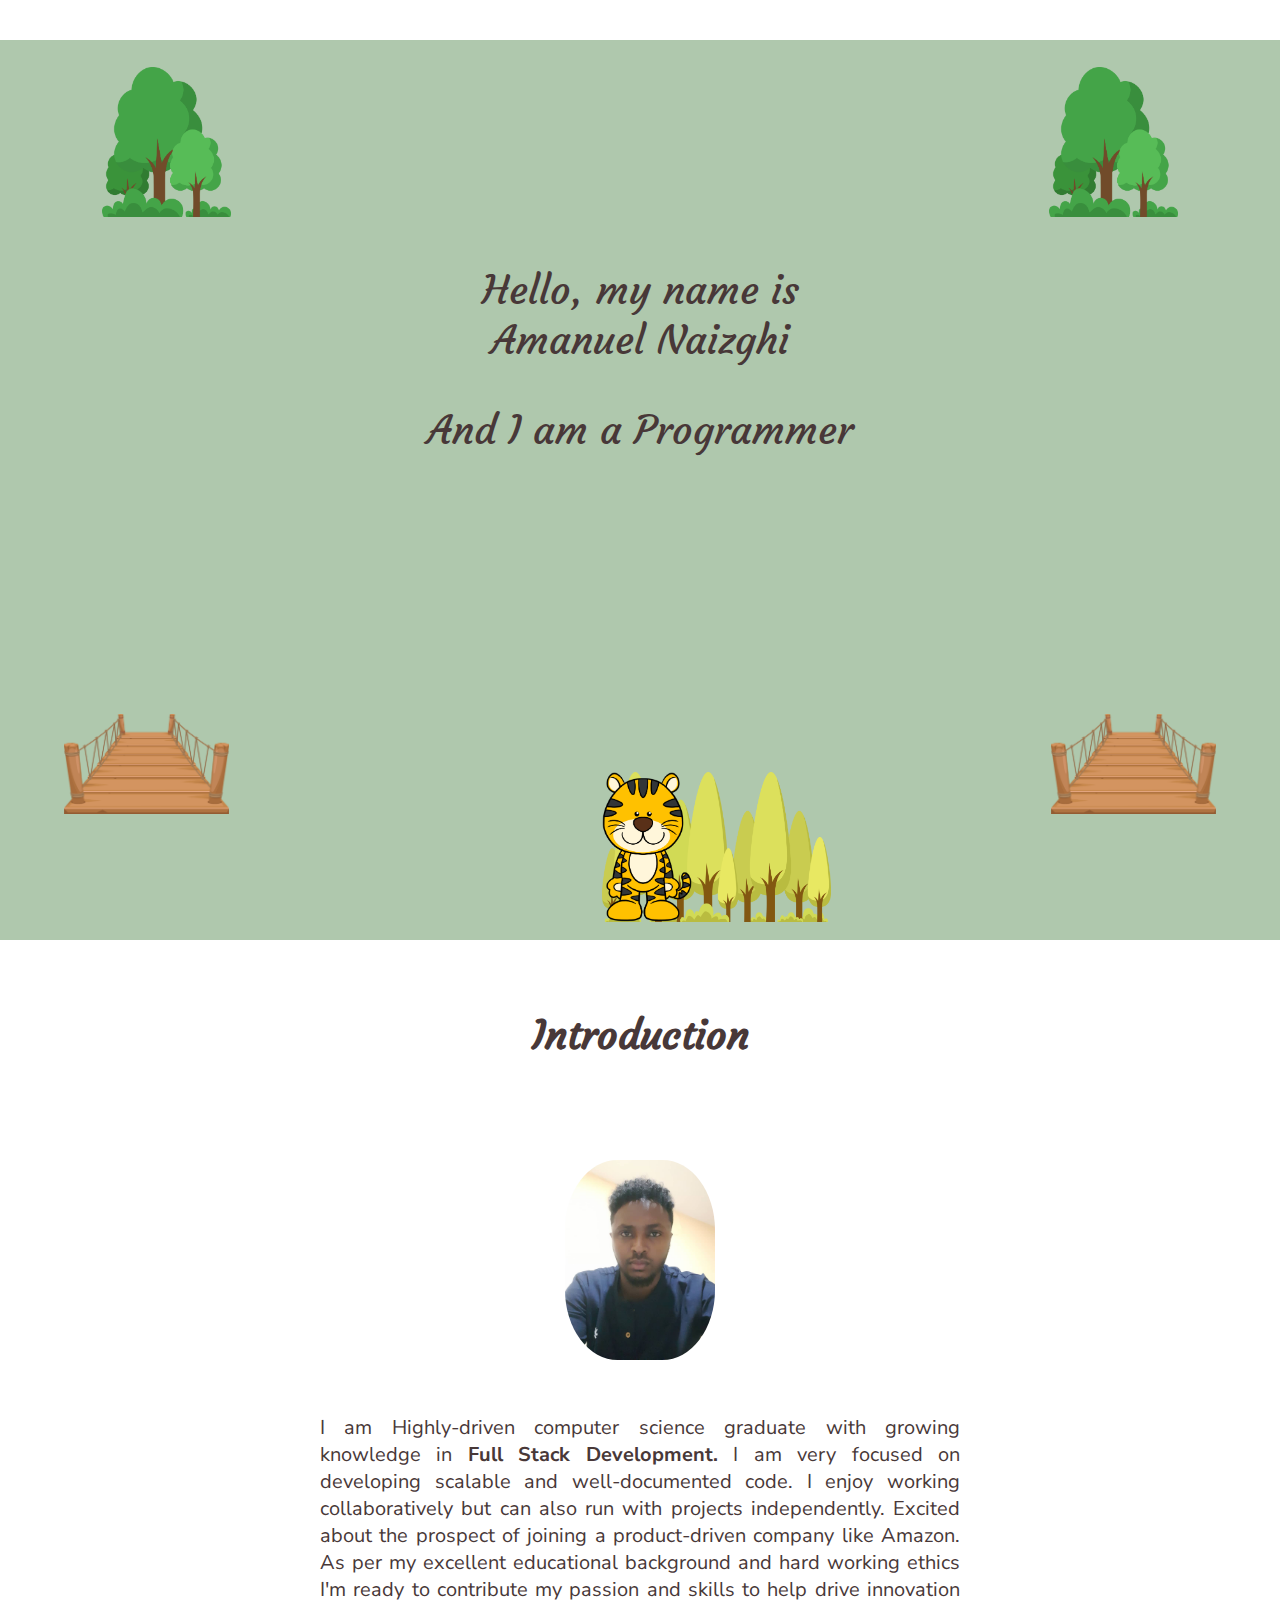
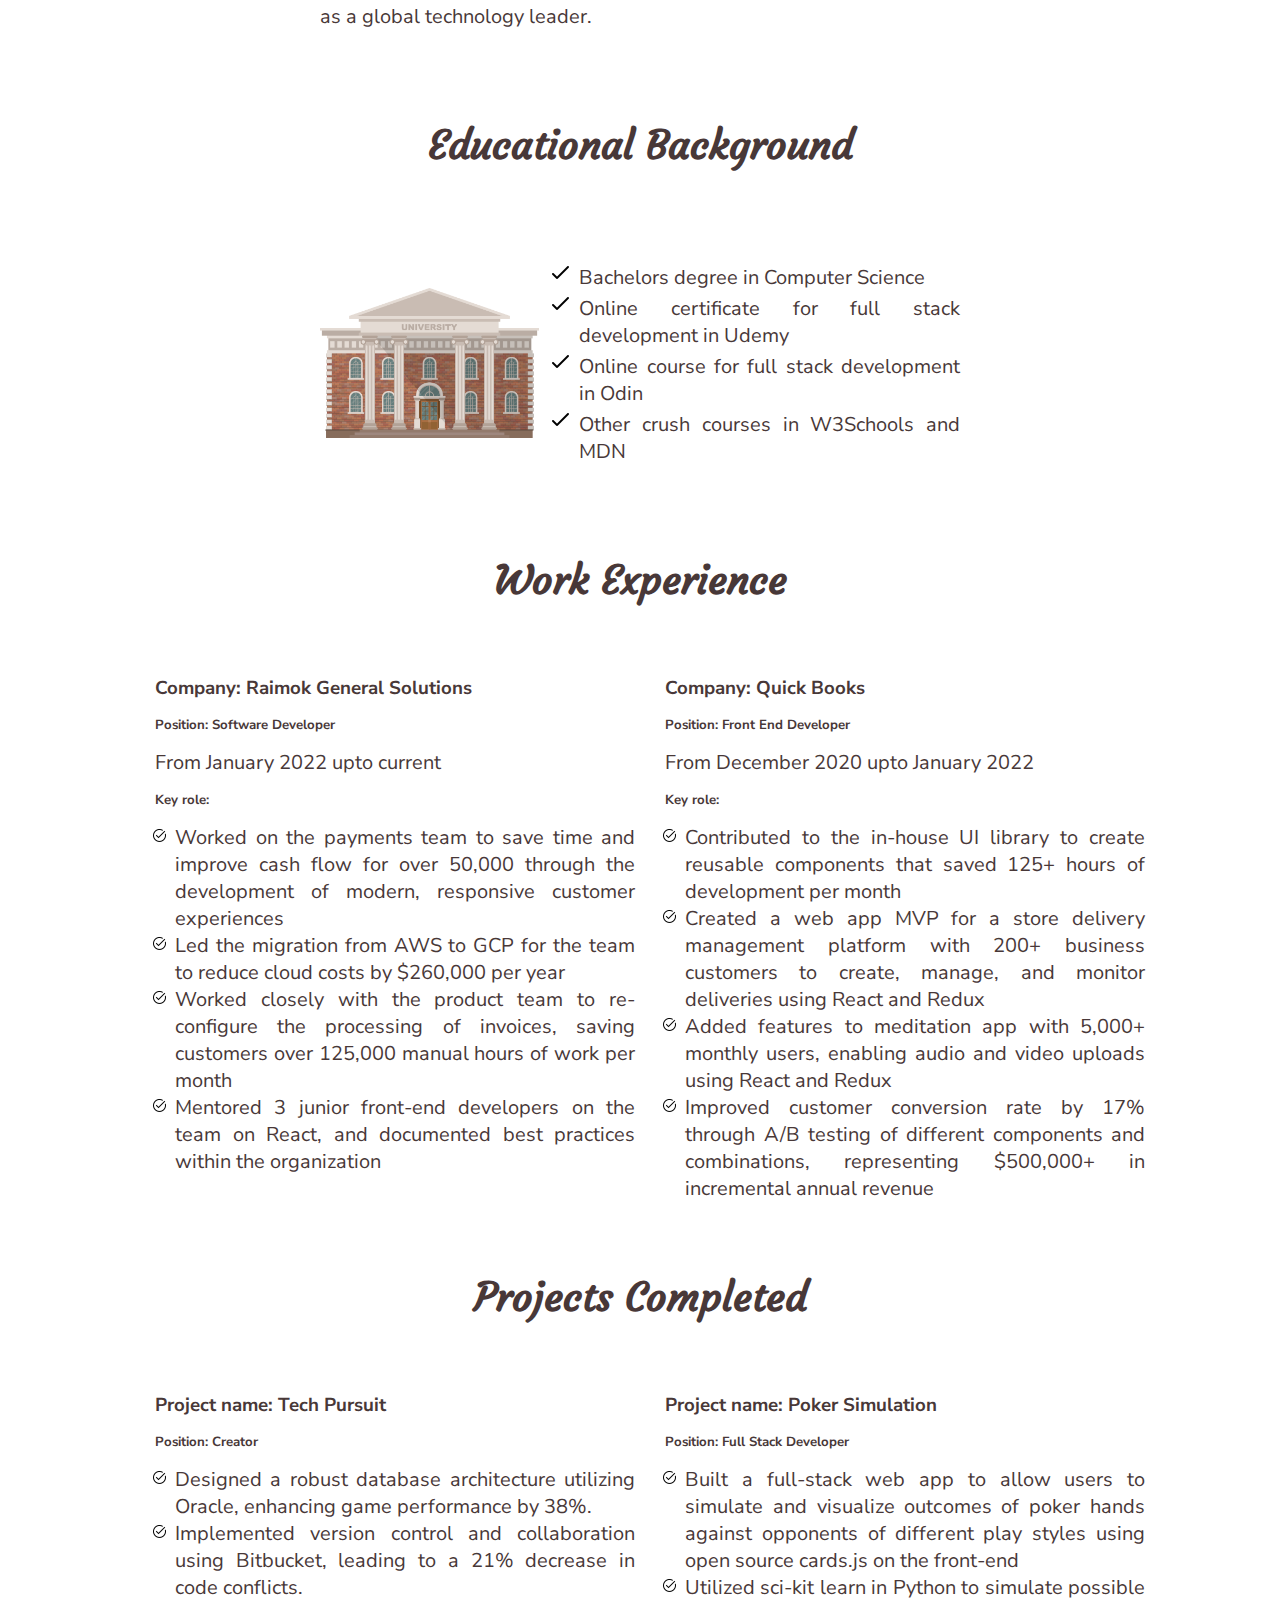
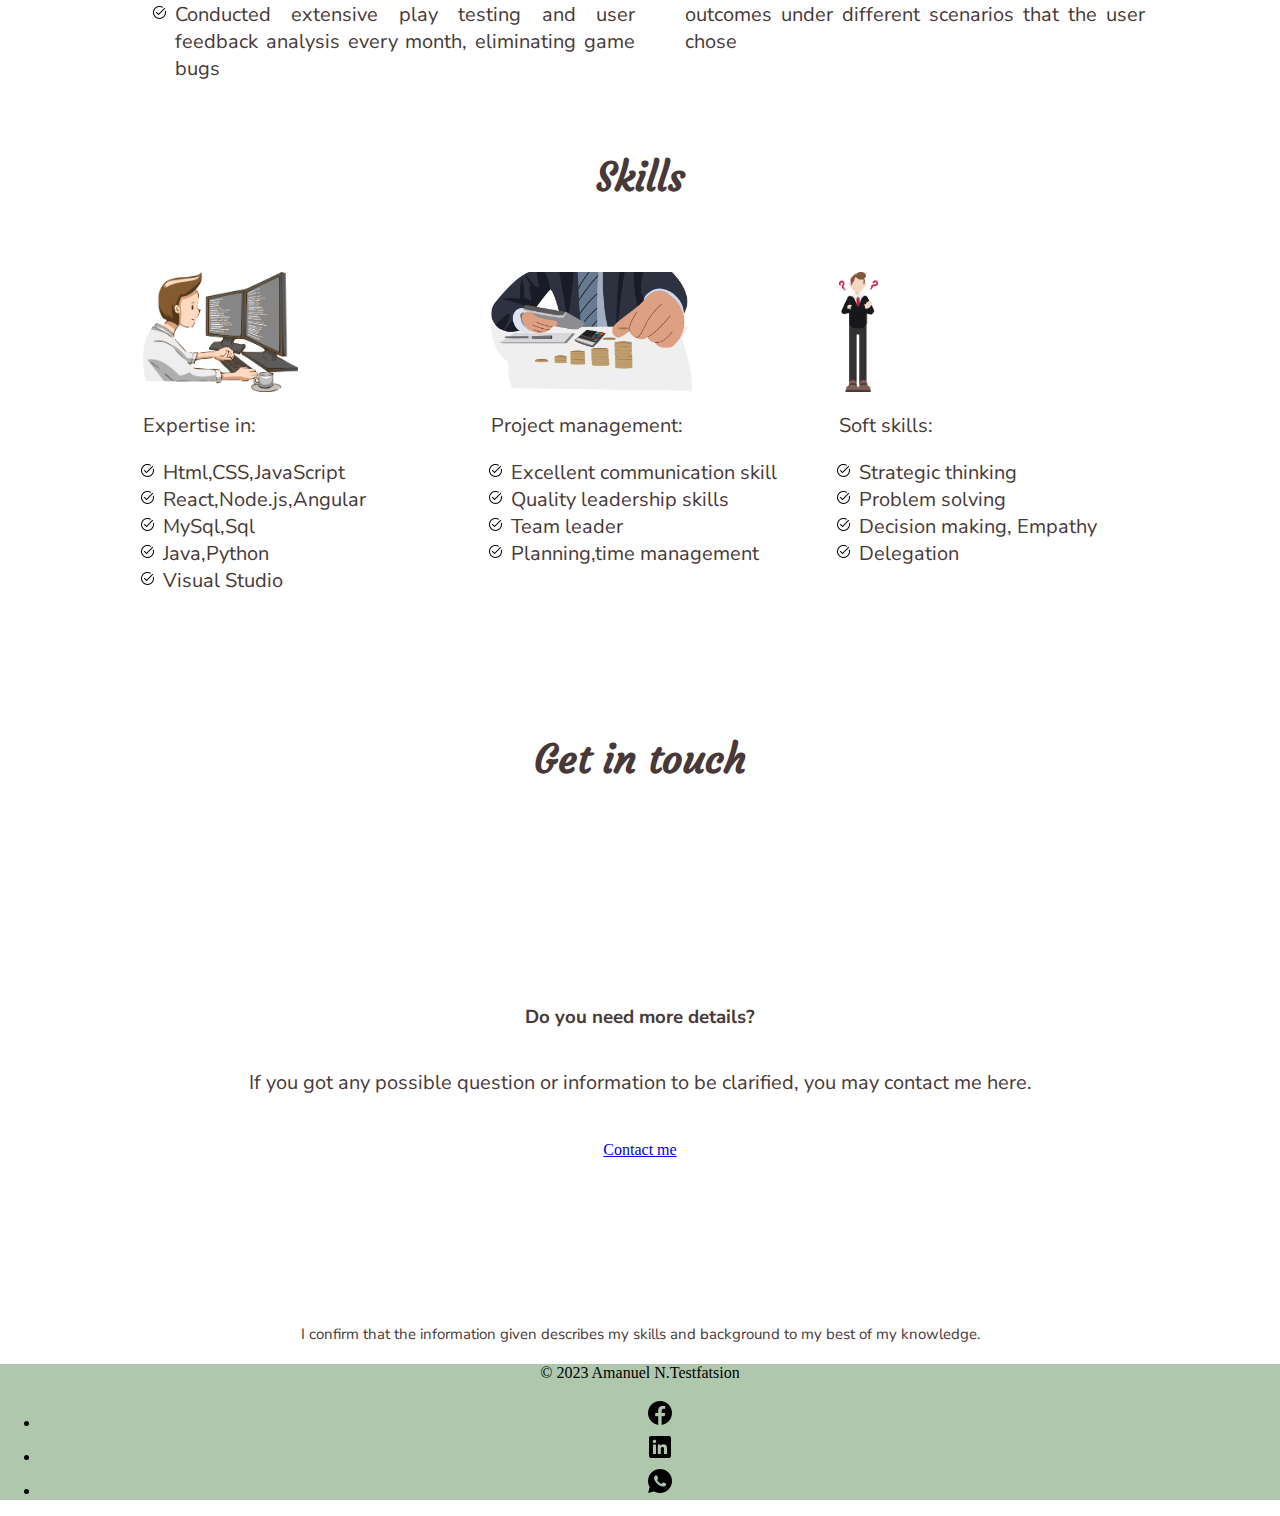
<file: index.html>
<!DOCTYPE html>
<html lang="en">
    <head>
        <meta charset="UTF-8">
        <title>My Resume</title>
        <link href="https://cdn.jsdelivr.net/npm/bootstrap@5.3.2/dist/css/bootstrap.min.css" rel="stylesheet" 
        integrity="sha384-T3c6CoIi6uLrA9TneNEoa7RxnatzjcDSCmG1MXxSR1GAsXEV/Dwwykc2MPK8M2HN" crossorigin="anonymous">

        <link rel="stylesheet" href="./style.css">

        <link rel="preconnect" href="https://fonts.googleapis.com">
        <link rel="preconnect" href="https://fonts.gstatic.com" crossorigin>
        <link href="https://fonts.googleapis.com/css2?family=Source+Serif+4:opsz,wght@8..60,300&display=swap" rel="stylesheet">

        <link rel="preconnect" href="https://fonts.googleapis.com">
        <link rel="preconnect" href="https://fonts.gstatic.com" crossorigin>
        <link href="https://fonts.googleapis.com/css2?family=Encode+Sans+Expanded:wght@200&display=swap" rel="stylesheet">

        <link rel="preconnect" href="https://fonts.googleapis.com">
        <link rel="preconnect" href="https://fonts.gstatic.com" crossorigin>
        <link href="https://fonts.googleapis.com/css2?family=Courgette&display=swap" rel="stylesheet">

        <link rel="preconnect" href="https://fonts.googleapis.com">
        <link rel="preconnect" href="https://fonts.gstatic.com" crossorigin>
        <link href="https://fonts.googleapis.com/css2?family=Courgette&display=swap" rel="stylesheet">

        <link rel="preconnect" href="https://fonts.googleapis.com">
        <link rel="preconnect" href="https://fonts.gstatic.com" crossorigin>
        <link href="https://fonts.googleapis.com/css2?family=Nunito+Sans:opsz,wght@6..12,300&display=swap" rel="stylesheet">
    </head>
    <body>
        <!-- First page-->
        <section>
            <div class="first-page">
                    <img class="tree1" src="./images/tree1.png" alt="tree" height="150px">
                    <img class="tree2" src="./images/tree1.png" alt="tree" height="150px">
                    <div class="text">
                        <p>Hello, my name is<br> Amanuel Naizghi</p>
                        <p>And I am a Programmer</p> 
                    </div>  
                    <img class="bridge1" src="./images/bridge.png" alt="bridge" height="100px">
                    <img class="bridge2" src="./images/bridge.png" alt="bridge" height="100px">
                    <img class="forest" src="./images/forest.png" alt="forest" height="150px">
                    <img class="tiger" src="./images/tiger.png" alt="tiger" height="150px">
                                  
            </div>
        </section>
        <!-- Second page for introduction -->
        <section>
            <div class="second-page">
                <div class="content">
                    <h1>Introduction</h1>
                    <img src="./images/Amaneul.jpeg" alt="Amanuel">
                    <div class="text-container">
                        <div></div>
                        <p>I am Highly-driven computer science graduate 
                            with growing knowledge in <strong>Full Stack Development. </strong>
                            I am very focused on developing scalable and well-documented
                            code. I enjoy working collaboratively but can also run                        
                            with projects independently. Excited about the prospect of
                            joining a product-driven company like Amazon. As per my excellent
                            educational background and hard working ethics I'm ready to contribute my passion
                            and skills to help drive innovation as a global technology leader.
                        </p>
                        <div></div>                       
                    </div>
                </div>
            </div>
        </section>
        <!-- Third page Educational background and work experience -->
        <section>
            <div class="third-page">
                <h1>Educational Background</h1>
                <div class="education">
                    <div></div>
                    <div class="achievements-container">
                        <img src="./images/university.png" alt="university" height="150px">
                        <ul class="achievements">
                            <li>Bachelors degree in Computer Science </li>
                            <li>Online certificate for full stack development in Udemy</li>
                            <li>Online course for full stack development in Odin</li>
                            <li>Other crush courses in W3Schools and MDN</li>
                        </ul>
                    </div>
                    <div></div>
                </div>
                <h1>Work Experience</h1>
                <div class="work-experience">
                    <div></div>
                    <div class="work1">
                        <h3>Company: Raimok General Solutions</h3>
                        <h5>Position: Software Developer</h5>
                        <p>From January 2022 upto current</p>
                        <h5>Key role: </h5>
                        <ul class="roles">
                            <li>Worked on the payments team to save time and improve cash
                            flow for over 50,000 through the development of modern,
                            responsive customer experiences
                            </li>
                            <li>Led the migration from AWS to GCP for the team to reduce
                                cloud costs by $260,000 per year
                            </li>
                            <li>
                                Worked closely with the product team to re-configure the
                                processing of invoices, saving customers over 125,000 manual
                                hours of work per month
                            </li>
                            <li>
                                Mentored 3 junior front-end developers on the team on React,
                                and documented best practices within the organization
                            </li>
                        </ul>
                    </div>
                    <div class="work2">
                        <h3>Company: Quick Books</h3>
                        <h5>Position: Front End Developer</h5>
                        <p>From December 2020 upto January 2022</p>
                        <h5>Key role: </h5>
                        <ul class="roles">
                            <li>Contributed to the in-house UI library to create reusable
                                components that saved 125+ hours of development per month
                            </li>
                            <li>Created a web app MVP for a store delivery management
                                platform with 200+ business customers to create, manage, and
                                monitor deliveries using React and Redux
                            </li>
                            <li>Added features to meditation app with 5,000+ monthly users,
                                enabling audio and video uploads using React and Redux
                            </li>
                            <li>Improved customer conversion rate by 17% through A/B
                                testing of different components and combinations,
                                representing $500,000+ in incremental annual revenue
                            </li>
                        </ul>
                    </div>
                    <div></div>
                </div>
            </div>
        </section>
        <!-- Fourth page project accomplishments and skills  -->
        <section>
            <div class="fourth-page">
                <h1>Projects Completed</h1>
                <div class="projects">
                    <div></div>
                    <div class="project1">
                        <h3>Project name: Tech Pursuit </h3>
                        <h5>Position: Creator </h5>
                        <ul class="project-role">
                            <li>
                                Designed a robust database architecture utilizing Oracle, 
                                enhancing game performance by 38%.
                            </li>
                            <li>
                                Implemented version control and collaboration using 
                                Bitbucket, leading to a 21% decrease in code conflicts.
                            </li>
                            <li>
                                Conducted extensive play testing and user feedback
                                analysis every month, eliminating game bugs
                            </li>
                        </ul>
                    </div>
                    <div class="project2">
                        <h3>Project name: Poker Simulation</h3>
                        <h5>Position: Full Stack Developer</h5>
                        <ul class="project-role">
                            <li>Built a full-stack web app to allow users to simulate and
                                visualize outcomes of poker hands against opponents of different
                                play styles using open source cards.js on the front-end
                            </li>
                            <li>
                                Utilized sci-kit learn in Python to simulate possible outcomes 
                                under different scenarios that the user chose
                            </li>
                        </ul>
                    </div>
                    <div></div>
                </div>
                <h1>Skills</h1>
                <div class="skills">
                    <div></div>
                    <div class="skill1">
                        <img src="./images/programming.png" alt="coding" height="120px" max-width="100px">
                        <p>Expertise in:</p>
                        <ul class="skill-list">
                            <li>Html,CSS,JavaScript</li>
                            <li>React,Node.js,Angular</li>
                            <li>MySql,Sql</li>
                            <li>Java,Python</li>
                            <li>Visual Studio</li>
                        </ul>
                    </div>
                    <div class="skill2">
                        <img src="./images/management.png" alt="management" height="120px" max-width="100px">
                        <p>Project management:</p>
                        <ul class="skill-list">
                            <li>Excellent communication skill</li>
                            <li>Quality leadership skills</li>
                            <li>Team leader</li>
                            <li>Planning,time management</li>
                        </ul>
                    </div>
                    <div class="skill3">
                        <img src="./images/soft-skills.png" alt="soft skills" height="120px" max-width="100px">
                        <p>Soft skills:</p>
                        <ul class="skill-list">
                            <li>Strategic thinking</li>
                            <li>Problem solving</li>
                            <li>Decision making, Empathy</li>
                            <li>Delegation</li>
                        </ul>
                    </div>
                    <div></div>
                </div>
            </div>
        </section>
        <!-- Fifth page contact me -->
        <section>
            <div class="fifth-page">
                <div class="contact-me">
                    <h1>Get in touch</h1>
                    <h3>Do you need more details?</h3>
                    <p>If you got any possible question or information to be
                        clarified, you may contact me here.
                    </p>
                    <a class="btn btn-secondary" type="button" href="mailto:naizghiaman@gmail.com"> Contact me</a>
    
                    <p class="confirmation">I confirm that the information given describes my skills 
                        and background to my best of my knowledge.
                    </p>
                </div>
                <div class="footer">
                    <footer class="d-flex flex-wrap justify-content-between align-items-center py-5 border-top">
                        <div class="col-md-4 d-flex align-items-center">
                          <span class="mb-3 mb-md-0 text-body-secondary">© 2023 Amanuel N.Testfatsion</span>
                        </div>
                    
                        <ul class="nav col-md-4 justify-content-end list-unstyled d-flex">
                          <li class="ms-3"><a class="text-body-secondary" href="#"><img src="./images/facebook.png" alt="facebook"></a></li>
                          <li class="ms-3"><a class="text-body-secondary" href="#"><img src="./images/linkedin.png" alt="linkedin"></a></li>
                          <li class="ms-3"><a class="text-body-secondary" href="#"><img src="./images/whatsapp.png" alt="facebook"></a></li>
                        </ul>
                      </footer>
                </div>
            </div>
        </section>
    </body>
</html>
</file>
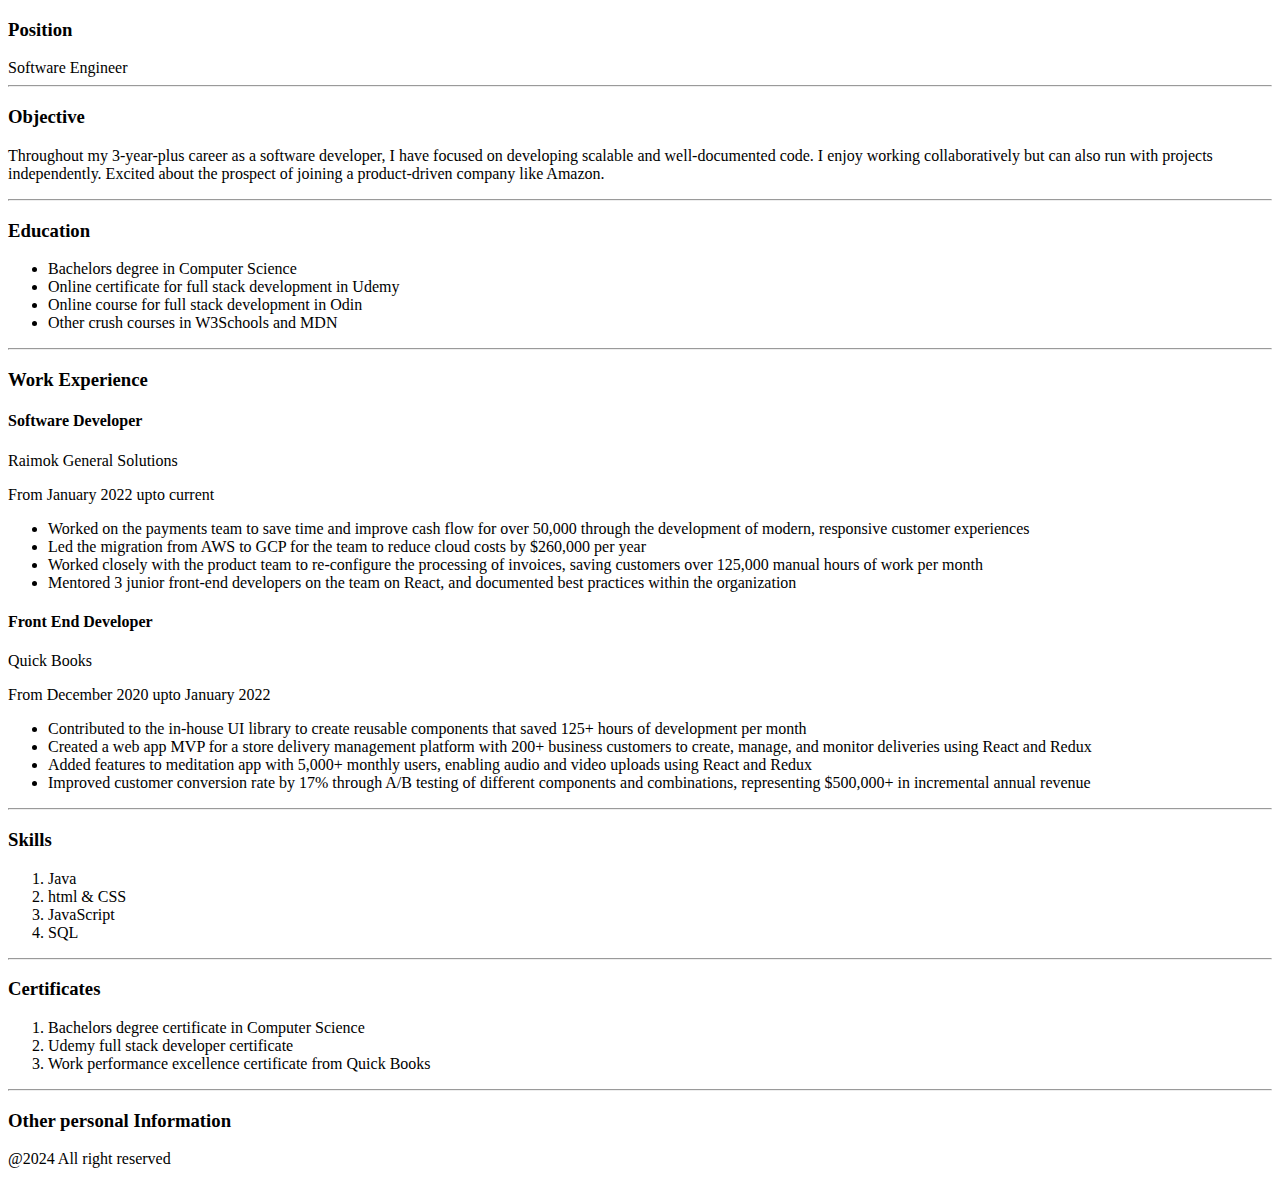
<file: sample.html>
<!DOCTYPE html>
<html lang="en">
    <head>
        <meta charset="UTF-8">
        <title>My Resume</title>
    </head>
    <body>
        <h3>Position</h3>
        Software Engineer
        <hr>
        <h3>Objective</h3>
        <p>Throughout my 3-year-plus
            career as a software developer, I
            have focused on developing
            scalable and well-documented
            code. I enjoy working
            collaboratively but can also run
            with projects independently.
            Excited about the prospect of
            joining a product-driven
            company like Amazon.
        </p>
        <hr>
        <h3>Education</h3>
        <ul>
            <li>Bachelors degree in Computer Science </li>
            <li>Online certificate for full stack development in Udemy</li>
            <li>Online course for full stack development in Odin</li>
            <li>Other crush courses in W3Schools and MDN</li>
        </ul>
        <hr>
        <h3>Work Experience</h3>
            <h4>Software Developer</h4>
            <p>Raimok General Solutions</p>
            <p>From January 2022 upto current</p>
            <ul>
                <li>Worked on the payments team to save time and improve cash
                    flow for over 50,000 through the development of modern,
                    responsive customer experiences
                </li>
                <li>Led the migration from AWS to GCP for the team to reduce
                    cloud costs by $260,000 per year
                </li>
                <li>
                    Worked closely with the product team to re-configure the
                    processing of invoices, saving customers over 125,000 manual
                    hours of work per month
                </li>
                <li>
                    Mentored 3 junior front-end developers on the team on React,
                    and documented best practices within the organization
                </li>
            </ul>
            <h4>Front End Developer</h4>
            <p>Quick Books</p>
            <p>From December 2020 upto January 2022</p>
            <ul>
                <li>Contributed to the in-house UI library to create reusable
                    components that saved 125+ hours of development per month
                </li>
                <li>Created a web app MVP for a store delivery management
                    platform with 200+ business customers to create, manage, and
                    monitor deliveries using React and Redux
                </li>
                <li>Added features to meditation app with 5,000+ monthly users,
                    enabling audio and video uploads using React and Redux
                </li>
                <li>Improved customer conversion rate by 17% through A/B
                    testing of different components and combinations,
                    representing $500,000+ in incremental annual revenue
                </li>
            </ul>
        <hr>
        <h3>Skills</h3>
        <ol>
            <li>Java</li>
            <li>html & CSS</li>
            <li>JavaScript</li>
            <li>SQL</li>
        </ol>
        <hr>
        <h3>Certificates</h3>
        <ol>
            <li>Bachelors degree certificate in Computer Science</li>
            <li>Udemy full stack developer certificate</li>
            <li>Work performance excellence certificate from Quick Books</li>
        </ol>
        <hr>
        <h3>Other personal Information</h3>
    
        <footer>
            <p>@2024 All right reserved</p>
        </footer>
    </body>
</html>
</file>
<file: style.css>
body{
    text-align:center;
    margin:0;
    padding:0;
}
.first-page{
    position:relative;
    background-color: #AFC8AD;
    height:100vh;
    margin:0;
    padding:0;
}
.first-page>.tree1{
    position:absolute;
    left:8%;
    top:3%;
}
.first-page>.tree2{
    position:absolute;
    right:8%;
    top:3%;
}
.first-page>.bridge1{
    position:absolute;
    left:5%;
    bottom:14%;
}
.first-page>.bridge2{
    position:absolute;
    right:5%;
    bottom:14%;
}
.first-page>.forest{
    position:absolute;
    left:47%;
    bottom: 2%;
}
.first-page>.tiger{
    position:absolute;
    left:47%;
    bottom: 2%;
}
.first-page>.text{
    position:relative;
    top:25%;
}
.text>p{
    font-family: 'Courgette', cursive;
    font-size:40px;
    font-weight:100;
    color:#483838;
    text-align:center;
}
.content>.text-container{
    display:grid;
    grid-template-columns:2fr 4fr 2fr;
    grid-template-rows:1fr;
}
.content img{
    height:200px;
    border-radius: 35%;
    margin:30px 0;
}
p,.education .achievements,.work-experience .roles,.projects .project-role,.skills .skill-list{
    font-family: 'Nunito Sans', sans-serif;
    color:#483838;
    font-size:20px;
    text-align:justify;
    font-weight: 400;
}
h1{
    font-family: 'Courgette', cursive;
    color:#483838;;
    font-size:40px;
    margin:70px 0;
}
.second-page,.third-page,.fourth-page,.fifth-page{
    margin-top:70px;
}
.third-page .education{
    display:grid;
    grid-template-columns:2fr 4fr 2fr;
    grid-template-rows:1fr
}
.education>.achievements-container{
    display:flex;
}
.education .achievements{
    list-style-image: url(./images/tick.png);
}
.work-experience .roles,.projects .project-role,.skills .skill-list{
    list-style-image:url(./images/tick2.png);
    margin:0;
}
.achievements-container>img{
    align-self:center;
}
.work-experience,.fourth-page .projects{
    display:grid;
    grid-template-columns: 1fr 4fr 4fr 1fr;
    grid-template-rows:1fr;
    gap:10px;
}
.work-experience>.work1,.work-experience>.work2, .projects>.project1, .projects>.project2{
    display:flex;
    flex-direction:column;
    justify-content:flex-start;
    align-items:flex-start;
}
.work-experience h3,.work-experience h5, .work-experience p,.projects h3,.projects h5{
    margin:0 0 15px 20px;
}
h5,h3{
    font-family: 'Nunito Sans', sans-serif;
    color:#483838;
}
.fourth-page .skills{
    display:grid;
    grid-template-columns: 1fr 3fr 3fr 3fr 1fr;
    grid-template-rows: 1fr;
    gap:10px;
}
.skills>.skill1,.skills>.skill2,.skills>.skill3{
    display:flex;
    flex-direction: column;
    align-items:flex-start;
}
.skills img,.skills p{
    padding-left:20px;
}
.fifth-page>.contact-me{
    display:flex;
    flex-direction:column;
    align-items:center;
}
.contact-me>.btn.btn-secondary{
    margin:25px 0 150px 0;
}
.contact-me>h3{
    margin-top:150px;
}
.contact-me>.confirmation{
    font-size:15px;
    margin-bottom:20px;
}
.footer{
    background-color: #AFC8AD
}

@media(max-width:700px){
    p,.education .achievements,.work-experience .roles,.projects .project-role,.skills .skill-list{
        font-size:15px;
    }
    .education>.achievements-container{
        display:flex;
        flex-direction:column;
    }
    .education>.achievements-container .achievements{
        margin-top:15px;
    }
    .fourth-page .skills{
        display:flex;
        flex-direction:column;
        align-items:center;
    }
    .skills .skill-list{
        margin-bottom:20px;
    }
    .fifth-page footer span{
        font-size:15px;
    }
}
</file>
